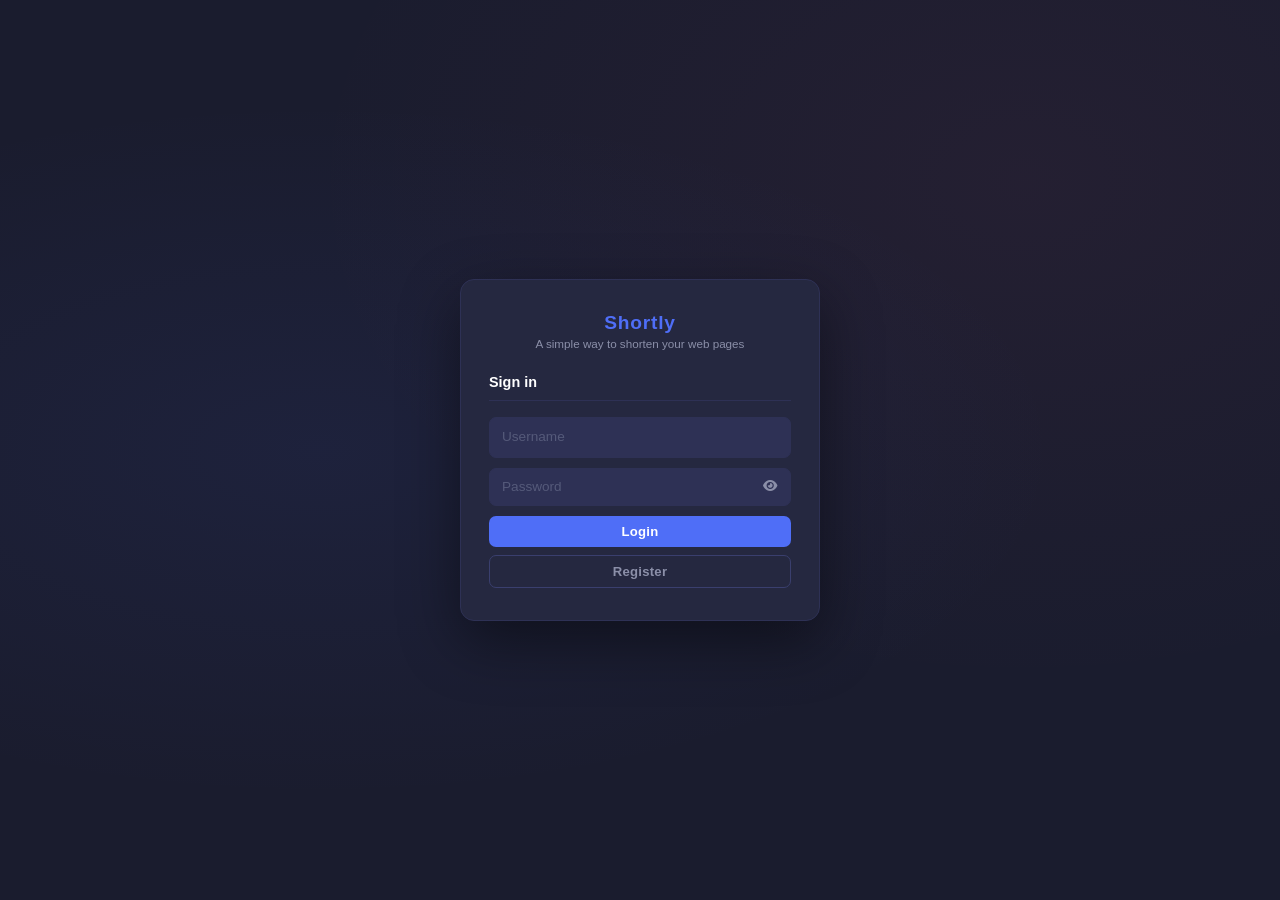
<file: frontend/index.html>
<!DOCTYPE html>
<html lang="en">
<head>
    <meta charset="UTF-8">
    <title>Shortly - URL Shortener</title>
    <link rel="stylesheet" href="style.css">
    <link rel="stylesheet" href="https://cdnjs.cloudflare.com/ajax/libs/font-awesome/6.4.0/css/all.min.css">
    <meta name="viewport" content="width=device-width, initial-scale=1.0">
</head>
<body>

<!-- ═══════════════════ NAVBAR ═══════════════════ -->
<nav class="navbar" id="navbar" style="display:none;">
    <div class="navbar-brand">Shortly</div>
    <div class="navbar-links">
        <a class="nav-link" href="#hero" onclick="goToHero(); return false;">Shorten</a>
        <a class="nav-link" href="#dashboard" onclick="goToDashboard(); return false;">Dashboard</a>
        <button class="nav-btn" onclick="openProfile()">Profile</button>
        <button class="nav-btn danger" onclick="logout()">Logout</button>
    </div>
</nav>

<!-- ═══════════════════ LOGIN PAGE ═══════════════════ -->
<section id="loginPage" class="page page-login">
    <div class="login-card">
        <div class="card-brand">
            <h1>Shortly</h1>
            <p>A simple way to shorten your web pages</p>
        </div>

        <h2>Sign in</h2>

        <form id="authForm">
            <input type="text" id="username" placeholder="Username" required autocomplete="username">
            <div class="password-wrapper">
                <input type="password" id="password" placeholder="Password" required autocomplete="current-password">
                <button type="button" id="togglePassword" aria-label="Toggle password visibility"></button>
            </div>
            <button type="submit" class="btn-primary">Login</button>
            <button type="button" class="btn-secondary" onclick="register()">Register</button>
            <div class="result" id="authResult"></div>
        </form>
    </div>
</section>

<!-- ═══════════════════ HERO PAGE ═══════════════════ -->
<section id="heroPage" class="page page-hero" style="display:none;">
    <div class="hero-content">
        <div class="hero-heading">
            <h1>Shortly</h1>
            <p>A simple way to shorten urls of your choice</p>
        </div>

        <div class="hero-form">
            <input type="url" id="urlInput" placeholder="https://example.com/very-long-url..." autocomplete="off">

            <div class="custom-input-wrapper" id="customInputWrapper" style="display:none;">
                <input type="text" id="customCodeInput" placeholder="Custom short code (max 10 chars)" autocomplete="off" maxlength="10">
                <button class="cross-btn" onclick="closeCustomInput()" aria-label="Close">
                    <i class="fas fa-times"></i>
                </button>
            </div>

            <div class="hero-actions">
                <button class="btn-ghost" id="customBtn" onclick="toggleCustomInput()">Custom</button>
                <button class="btn-primary" id="generateBtn" onclick="shortenUrl()">Generate</button>
            </div>

            <div class="result" id="shortenResult"></div>
        </div>
    </div>
</section>

<!-- ═══════════════════ DASHBOARD PAGE ═══════════════════ -->
<section id="dashboardPage" class="page page-dashboard" style="display:none;">
    <div class="dashboard-content">
        <div class="dashboard-header">
            <h2>Your Links</h2>
            <span class="link-count" id="linkCount"></span>
        </div>
        <div class="history-grid" id="historyList"></div>
    </div>
</section>

<!-- ═══════════════════ PROFILE OVERLAY ═══════════════════ -->
<div id="profileOverlay" class="profile-overlay" onclick="closeProfile(event)">
    <div class="profile-panel" onclick="event.stopPropagation()">
        <div class="profile-header">
            <span class="back-btn" onclick="closeProfile()">&lt;</span>
            <h3 id="profileUsername"></h3>
        </div>
        <div class="profile-stats">
            <div class="stat-item">
                <p>Total Links</p>
                <h2 id="profileLinks"></h2>
            </div>
            <div class="stat-item">
                <p>Total Clicks</p>
                <h2 id="profileClicks"></h2>
            </div>
        </div>
    </div>
</div>

<script src="script.js"></script>
<script>
    function goToHero() {
        showPage('heroPage');
        history.pushState(null, '', '#hero');
    }

    function goToDashboard() {
        showPage('dashboardPage');
        history.pushState(null, '', '#dashboard');
        loadHistory();
    }

    function showPage(pageId) {
        ['heroPage', 'dashboardPage'].forEach(id => {
            document.getElementById(id).style.display = 'none';
        });
        document.getElementById(pageId).style.display = 'flex';
    }

    window.addEventListener('popstate', function() {
        const hash = window.location.hash;
        if (hash === '#dashboard') {
            showPage('dashboardPage');
            loadHistory();
        } else {
            showPage('heroPage');
        }
    });

    document.addEventListener('DOMContentLoaded', function() {
        checkAuthStatus();
    });
</script>
</body>
</html>
</file>
<file: frontend/style.css>
* {
    margin: 0;
    padding: 0;
    box-sizing: border-box;
}

:root {
    --bg:             #1a1c2e;
    --surface:        #252840;
    --surface-light:  #2e3155;
    --surface-hover:  #323660;
    --border:         #2e3155;
    --border-light:   #3a3f6e;
    --accent:         #4f6ef7;
    --accent-hover:   #6b86ff;
    --accent-dim:     rgba(79, 110, 247, 0.13);
    --error:          #e05c7a;
    --success:        #4caf82;
    --warning:        #f0a050;
    --text-primary:   #ffffff;
    --text-secondary: #8b8fa8;
    --text-tertiary:  #555a7a;
    --navbar-h:       44px;
}

html, body {
    height: 100%;
    font-family: Arial, Helvetica, sans-serif;
    background: var(--bg);
    color: var(--text-primary);
    overflow: hidden;
}

/* ─────────────────── SCROLLBAR ─────────────────── */
::-webkit-scrollbar { width: 5px; }
::-webkit-scrollbar-track { background: transparent; }
::-webkit-scrollbar-thumb { background: var(--surface-light); border-radius: 3px; }
::-webkit-scrollbar-thumb:hover { background: var(--accent); }

/* ─────────────────── PAGE BASE ─────────────────── */
.page {
    width: 100%;
    height: 100vh;
    display: flex;
    align-items: center;
    justify-content: center;
}

/* ─────────────────── NAVBAR ─────────────────── */
.navbar {
    position: fixed;
    top: 0;
    left: 0;
    right: 0;
    height: var(--navbar-h);
    background: rgba(26, 28, 46, 0.92);
    backdrop-filter: blur(10px);
    border-bottom: 1px solid var(--border);
    display: flex;
    align-items: center;
    justify-content: space-between;
    padding: 0 28px;
    z-index: 500;
}

.navbar-brand {
    font-size: 0.9rem;
    font-weight: 700;
    color: var(--accent);
    letter-spacing: 0.04em;
}

.navbar-links {
    display: flex;
    align-items: center;
    gap: 6px;
}

.nav-link {
    font-size: 0.78rem;
    color: var(--text-secondary);
    text-decoration: none;
    padding: 5px 10px;
    border-radius: 6px;
    transition: color 0.2s, background 0.2s;
    font-family: Arial, Helvetica, sans-serif;
}
.nav-link:hover {
    color: var(--text-primary);
    background: var(--surface-light);
}
.nav-link.active {
    color: var(--accent);
    background: var(--accent-dim);
}

.nav-btn {
    font-size: 0.78rem;
    font-family: Arial, Helvetica, sans-serif;
    padding: 5px 12px;
    border-radius: 6px;
    border: 1px solid var(--border-light);
    background: transparent;
    color: var(--text-secondary);
    cursor: pointer;
    transition: all 0.2s;
    font-weight: 500;
}
.nav-btn:hover {
    color: var(--text-primary);
    border-color: var(--accent);
    background: var(--accent-dim);
    transform: none;
}
.nav-btn.danger:hover {
    color: var(--error);
    border-color: var(--error);
    background: rgba(224,92,122,0.1);
}

/* ─────────────────── INPUTS ─────────────────── */
input {
    width: 100%;
    padding: 9px 12px;
    margin-bottom: 10px;
    font-size: 0.85rem;
    font-family: Arial, Helvetica, sans-serif;
    background: var(--surface-light);
    color: var(--text-primary);
    border: 1px solid var(--border);
    border-radius: 7px;
    transition: border-color 0.2s, box-shadow 0.2s;
    line-height: 1.5;
}
input:focus {
    outline: none;
    border-color: var(--accent);
    box-shadow: 0 0 0 3px rgba(79,110,247,0.13);
    background: var(--surface-hover);
}
input::placeholder { color: var(--text-tertiary); }

/* ─────────────────── BUTTONS ─────────────────── */
button {
    padding: 8px 16px;
    cursor: pointer;
    font-size: 0.82rem;
    font-family: Arial, Helvetica, sans-serif;
    font-weight: 600;
    border: none;
    border-radius: 7px;
    transition: all 0.2s ease;
    letter-spacing: 0.02em;
}
button:hover { transform: translateY(-1px); }
button:active { transform: none; }

.btn-primary {
    background: var(--accent);
    color: #fff;
    width: 100%;
    margin-bottom: 8px;
}
.btn-primary:hover {
    background: var(--accent-hover);
    box-shadow: 0 4px 14px rgba(79,110,247,0.35);
}

.btn-secondary {
    background: transparent;
    color: var(--text-secondary);
    border: 1px solid var(--border-light);
    width: 100%;
}
.btn-secondary:hover {
    color: var(--text-primary);
    border-color: var(--accent);
    background: var(--accent-dim);
}

.btn-ghost {
    background: transparent;
    color: var(--text-secondary);
    border: 1px solid var(--border-light);
}
.btn-ghost:hover {
    color: var(--text-primary);
    border-color: var(--accent);
    background: var(--accent-dim);
}

/* ─────────────────── RESULT BOX ─────────────────── */
.result {
    margin-top: 10px;
    padding: 8px 12px;
    border-radius: 6px;
    font-size: 0.8rem;
    display: none;
    align-items: center;
    gap: 8px;
    animation: fadeUp 0.2s ease-out;
}
.result.visible { display: flex; }
.result a { color: var(--accent); text-decoration: none; font-weight: 600; }
.result a:hover { text-decoration: underline; color: var(--accent-hover); }

.result-actions { display: none; gap: 5px; margin-left: auto; }
.result.visible:hover .result-actions { display: flex; }

.action-btn {
    background: none;
    border: none;
    padding: 3px 6px;
    color: var(--accent);
    font-size: 0.78rem;
    border-radius: 4px;
    cursor: pointer;
}
.action-btn:hover { background: var(--accent-dim); color: var(--accent-hover); transform: none; }

#authResult        { background: rgba(224,92,122,0.1); border-left: 3px solid var(--error); }
#shortenResult.success { background: rgba(76,175,130,0.1); border-left: 3px solid var(--success); }
#shortenResult.error   { background: rgba(224,92,122,0.1); border-left: 3px solid var(--error); }
#shortenResult.warning { background: rgba(240,160,80,0.1);  border-left: 3px solid var(--warning); }

/* ─────────────────── PASSWORD TOGGLE ─────────────────── */
.password-wrapper { position: relative; margin-bottom: 10px; }
.password-wrapper input { padding-right: 40px; margin-bottom: 0; height: 38px; }
.password-wrapper #togglePassword {
    position: absolute;
    right: 8px; top: 50%;
    transform: translateY(-50%);
    background: transparent;
    border: none;
    cursor: pointer;
    padding: 0;
    width: 26px; height: 26px;
    display: flex; align-items: center; justify-content: center;
    border-radius: 5px;
    color: var(--text-secondary);
    font-size: 0.8rem;
}
.password-wrapper #togglePassword:hover {
    color: var(--accent);
    background: var(--accent-dim);
    transform: translateY(-50%);
}

/* ─────────────────── LOGIN PAGE ─────────────────── */
.page-login {
    background:
        radial-gradient(ellipse at 25% 50%, rgba(79,110,247,0.07) 0%, transparent 55%),
        radial-gradient(ellipse at 80% 20%, rgba(224,92,122,0.05) 0%, transparent 50%),
        var(--bg);
}

.login-card {
    width: 100%;
    max-width: 360px;
    background: var(--surface);
    border: 1px solid var(--border);
    border-radius: 14px;
    padding: 32px 28px;
    box-shadow: 0 20px 60px rgba(0,0,0,0.45);
    animation: fadeUp 0.35s ease-out;
}

.card-brand {
    text-align: center;
    margin-bottom: 24px;
}
.card-brand h1 {
    font-size: 1.2rem;
    font-weight: 700;
    color: var(--accent);
    letter-spacing: 0.04em;
}
.card-brand p {
    font-size: 0.73rem;
    color: var(--text-secondary);
    margin-top: 3px;
}

.login-card h2 {
    font-size: 0.9rem;
    font-weight: 600;
    color: var(--text-primary);
    margin-bottom: 16px;
    padding-bottom: 10px;
    border-bottom: 1px solid var(--border);
}

#authForm { display: flex; flex-direction: column; }

/* ─────────────────── HERO PAGE ─────────────────── */
.page-hero {
    padding-top: var(--navbar-h);
    background:
        radial-gradient(ellipse at 60% 40%, rgba(79,110,247,0.07) 0%, transparent 55%),
        var(--bg);
}

.hero-content {
    display: flex;
    flex-direction: column;
    align-items: center;
    gap: 28px;
    width: 100%;
    max-width: 480px;
    padding: 0 20px;
    animation: fadeUp 0.4s ease-out;
}

.hero-heading {
    text-align: center;
}
.hero-heading h1 {
    font-size: 1.4rem;
    font-weight: 700;
    color: var(--accent);
    letter-spacing: 0.04em;
}
.hero-heading p {
    font-size: 0.75rem;
    color: var(--text-secondary);
    margin-top: 4px;
}

.hero-form {
    width: 100%;
}

.hero-actions {
    display: flex;
    gap: 8px;
    margin-top: 2px;
}
.hero-actions .btn-ghost { flex: 1; }
.hero-actions .btn-primary {
    flex: 2;
    width: auto;
    margin-bottom: 0;
}

/* custom input */
.custom-input-wrapper {
    display: flex;
    gap: 8px;
    margin-bottom: 10px;
    align-items: center;
    animation: fadeUp 0.2s ease-out;
}
.custom-input-wrapper input { flex: 1; margin-bottom: 0; }

.cross-btn {
    width: 36px; height: 36px;
    padding: 0;
    background: var(--surface-light);
    color: var(--text-secondary);
    border: 1px solid var(--border);
    border-radius: 7px;
    display: flex; align-items: center; justify-content: center;
    font-size: 0.82rem;
    flex-shrink: 0;
    transition: all 0.2s ease;
}
.cross-btn:hover {
    color: var(--error);
    border-color: var(--error);
    background: rgba(224,92,122,0.1);
    transform: rotate(90deg);
}

/* ─────────────────── DASHBOARD PAGE ─────────────────── */
.page-dashboard {
    padding-top: var(--navbar-h);
    align-items: flex-start;
    justify-content: center;
    overflow-y: auto;
    height: 100vh;
    background:
        radial-gradient(ellipse at 80% 10%, rgba(79,110,247,0.05) 0%, transparent 50%),
        var(--bg);
}

.dashboard-content {
    width: 100%;
    max-width: 900px;
    padding: 30px 24px 40px;
    animation: fadeUp 0.35s ease-out;
}

.dashboard-header {
    display: flex;
    align-items: baseline;
    gap: 10px;
    margin-bottom: 20px;
}
.dashboard-header h2 {
    font-size: 1rem;
    font-weight: 600;
    color: var(--text-primary);
}
.link-count {
    font-size: 0.72rem;
    color: var(--text-tertiary);
}

/* ─────────────────── HISTORY GRID ─────────────────── */
.history-grid {
    display: grid;
    grid-template-columns: repeat(auto-fill, minmax(220px, 1fr));
    gap: 14px;
}

.history-card {
    background: var(--surface);
    border: 1px solid var(--border);
    border-radius: 10px;
    padding: 14px 16px;
    display: flex;
    flex-direction: column;
    gap: 7px;
    transition: all 0.2s ease;
    position: relative;
    animation: fadeUp 0.3s ease-out;
}
.history-card:hover {
    border-color: var(--border-light);
    box-shadow: 0 5px 20px rgba(0,0,0,0.3);
    transform: translateY(-2px);
}

.history-tag {
    font-size: 0.67rem;
    font-weight: 700;
    text-transform: uppercase;
    letter-spacing: 0.07em;
    color: var(--accent);
    display: flex;
    align-items: center;
    gap: 4px;
}

.history-title {
    font-size: 0.84rem;
    font-weight: 600;
    color: var(--text-primary);
    line-height: 1.3;
}

.history-url {
    cursor: context-menu;
}
.history-url a {
    color: var(--accent);
    text-decoration: none;
    font-size: 0.77rem;
    word-break: break-all;
}
.history-url a:hover { text-decoration: underline; color: var(--accent-hover); }

.history-date {
    font-size: 0.7rem;
    color: var(--text-tertiary);
    line-height: 1.5;
    margin-top: auto;
}

.history-delete {
    position: absolute;
    top: 10px; right: 10px;
}
.history-delete button {
    background: transparent;
    border: 1px solid transparent;
    font-size: 0.75rem;
    color: var(--text-tertiary);
    padding: 3px 6px;
    border-radius: 5px;
    opacity: 0;
    transition: all 0.2s ease;
}
.history-card:hover .history-delete button { opacity: 1; }
.history-delete button:hover {
    color: var(--error);
    border-color: var(--error);
    background: rgba(224,92,122,0.1);
    transform: none;
}

.history-empty {
    grid-column: 1 / -1;
    text-align: center;
    padding: 50px 20px;
    color: var(--text-tertiary);
    font-size: 0.82rem;
}
.history-empty i {
    display: block;
    font-size: 1.6rem;
    margin-bottom: 10px;
}

/* ─────────────────── OPTION MENU ─────────────────── */
.option-menu {
    position: fixed;
    background: var(--surface);
    border: 1px solid var(--border-light);
    border-radius: 8px;
    padding: 5px 0;
    z-index: 1000;
    display: none;
    box-shadow: 0 8px 24px rgba(0,0,0,0.5);
    min-width: 120px;
    animation: fadeUp 0.15s ease-out;
}
.option-menu button {
    display: block;
    width: 88%;
    margin: 2px auto;
    padding: 7px 10px;
    background: none;
    border: none;
    text-align: left;
    cursor: pointer;
    font-size: 0.78rem;
    color: var(--text-primary);
    border-radius: 5px;
}
.option-menu button:hover {
    background: var(--surface-light);
    color: var(--accent);
    transform: none;
}

/* ─────────────────── PROFILE OVERLAY ─────────────────── */
.profile-overlay {
    position: fixed;
    inset: 0;
    background: rgba(0,0,0,0.6);
    display: none;
    justify-content: flex-end;
    align-items: stretch;
    z-index: 2000;
}
.profile-panel {
    width: 260px;
    background: var(--surface);
    padding: 28px 24px;
    display: flex;
    flex-direction: column;
    animation: slideInRight 0.3s ease forwards;
    box-shadow: -10px 0 36px rgba(0,0,0,0.6);
    border-left: 1px solid var(--border);
}
.profile-header {
    display: flex;
    align-items: center;
    gap: 10px;
    margin-bottom: 26px;
}
.back-btn {
    cursor: pointer;
    font-size: 1.1rem;
    color: var(--text-secondary);
    transition: color 0.2s;
}
.back-btn:hover { color: var(--accent); }
.profile-header h3 {
    font-size: 0.9rem;
    font-weight: 600;
}
.profile-stats { display: flex; flex-direction: column; gap: 22px; }
.stat-item p {
    font-size: 0.7rem;
    color: var(--text-tertiary);
    text-transform: uppercase;
    letter-spacing: 0.06em;
}
.stat-item h2 {
    margin-top: 5px;
    font-size: 1.6rem;
    font-weight: 700;
    color: var(--accent);
}

/* ─────────────────── ANIMATIONS ─────────────────── */
@keyframes fadeUp {
    from { opacity: 0; transform: translateY(8px); }
    to   { opacity: 1; transform: translateY(0); }
}
@keyframes slideInRight {
    from { transform: translateX(100%); }
    to   { transform: translateX(0); }
}

/* ─────────────────── RESPONSIVE ─────────────────── */
@media (max-width: 600px) {
    .navbar { padding: 0 16px; }
    .navbar-links { gap: 4px; }
    .nav-link, .nav-btn { font-size: 0.72rem; padding: 4px 8px; }

    .hero-content { max-width: 100%; padding: 0 16px; }
    .dashboard-content { padding: 20px 14px 32px; }
    .history-grid { grid-template-columns: 1fr; }

    .login-card { padding: 24px 18px; margin: 0 12px; }
    .profile-panel { width: 85%; }
}
</file>
